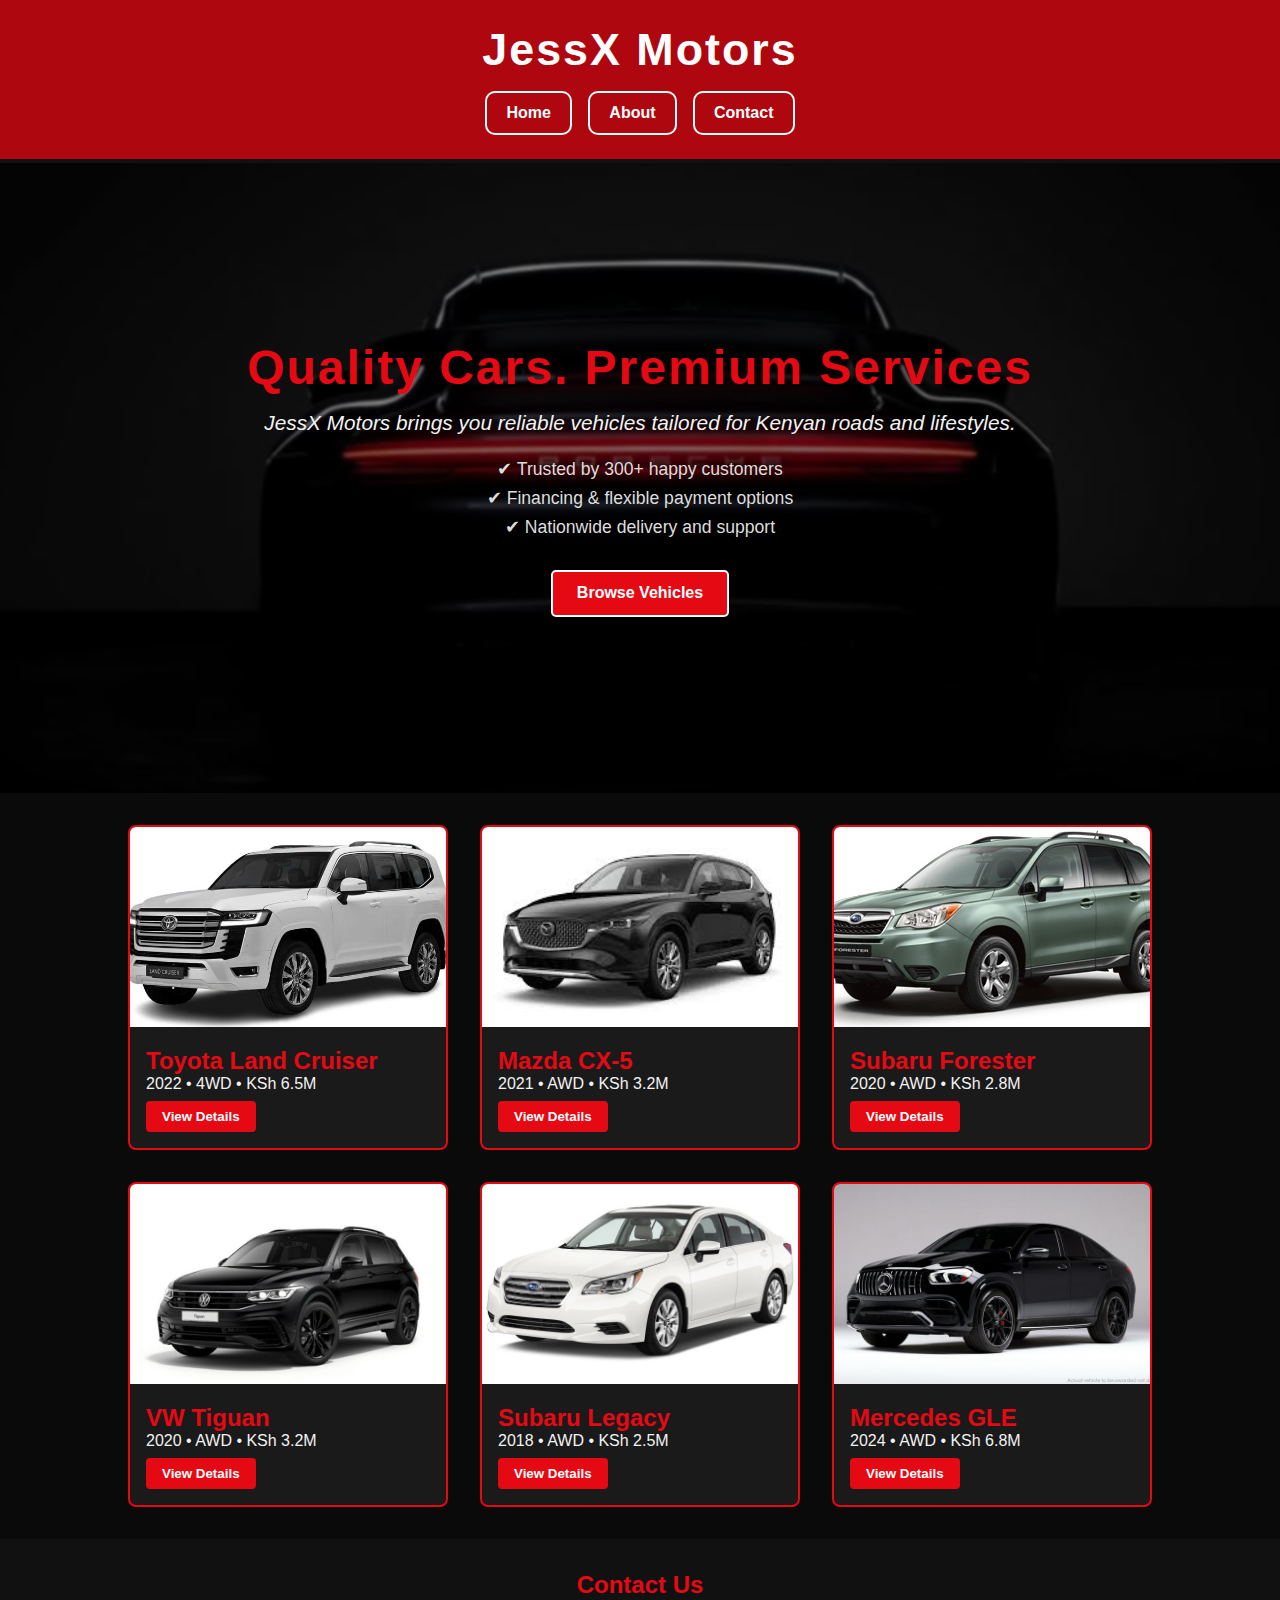
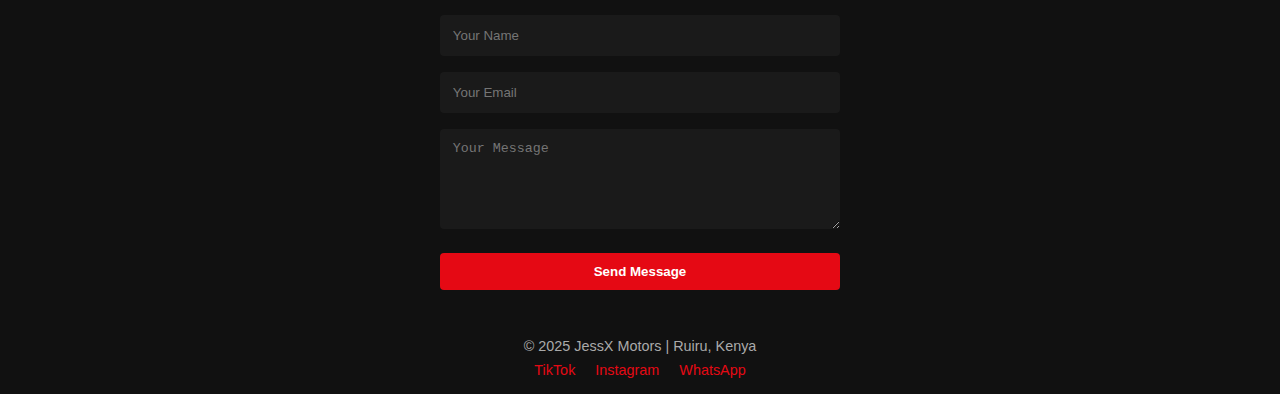
<file: index.html>
<!DOCTYPE html>
<html lang="en">
<head>
  <meta charset="UTF-8" />
  <meta name="viewport" content="width=device-width, initial-scale=1.0"/>
  <title>JessX Motors</title>
  <link rel="stylesheet" href="style.css" />
</head>
<body>
  <header>
    <h1>JessX Motors</h1>
    <nav>
      <a href="index.html">Home</a>
      <a href="about.html">About</a>
      <a href="#contact">Contact</a>
    </nav>
  </header>

  <section class="hero">
  <div class="hero-content">
    <h2>Quality Cars. Premium Services</h2>
    <p class="tagline">JessX Motors brings you reliable vehicles tailored for Kenyan roads and lifestyles.</p>
    <ul class="highlights">
      <li>✔ Trusted by 300+ happy customers</li>
      <li>✔ Financing & flexible payment options</li>
      <li>✔ Nationwide delivery and support</li>
    </ul>
    <a href="#gallery" class="button1">Browse Vehicles</a>
  </div>
</section>

  <section id="gallery" class="gallery">
    <div class="car-card">
      <img src="assets\lc.jpeg" alt="Toyota Land Cruiser" />
      <div class="car-info">
        <h2>Toyota Land Cruiser</h2>
        <p>2022 • 4WD • KSh 6.5M</p>
        <button onclick="toggleDetails(this)">View Details</button>
        <div class="details hidden">
          <p>Legendary off-road capability, leather interior, touchscreen infotainment, and adaptive cruise control.</p>
        </div>
      </div>
    </div>

    <div class="car-card">
      <img src="assets\cx5.jpeg" alt="Mazda CX-5" />
      <div class="car-info">
        <h2>Mazda CX-5</h2>
        <p>2021 • AWD • KSh 3.2M</p>
        <button onclick="toggleDetails(this)">View Details</button>
        <div class="details hidden">
          <p>Sporty crossover with fuel efficiency, premium sound system, and sleek red finish.</p>
        </div>
      </div>
    </div>

    <div class="car-card">
      <img src="assets\Subaru-forester.jpeg" alt="Subaru Forester parked on a scenic road surrounded by lush greenery." />
      <div class="car-info">
        <h2>Subaru Forester</h2>
        <p>2020 • AWD • KSh 2.8M</p>
        <button onclick="toggleDetails(this)">View Details</button>
        <div class="details hidden">
          <p>Reliable performance, spacious interior, and symmetrical all-wheel drive for all terrains.</p>
        </div>
      </div>
    </div>
    <div class="car-card">
      <img src="assets\VW Tiguan.jpeg" alt="VW Tiguan" />
      <div class="car-info">
        <h2>VW Tiguan</h2>
        <p>2020 • AWD • KSh 3.2M</p>
        <button onclick="toggleDetails(this)">View Details</button>
        <div class="details hidden">
          <p>Peak vehicle performance, clean interior, and symmetrical all-wheel drive for all terrains.</p>
        </div>
      </div>
    </div>
    <div class="car-card">
      <img src="assets\subaru-legacy.jpg" alt="Subaru Legacy" />
      <div class="car-info">
        <h2>Subaru Legacy</h2>
        <p>2018 • AWD • KSh 2.5M</p>
        <button onclick="toggleDetails(this)">View Details</button>
        <div class="details hidden">
          <p>Spacious interior, loud exhaust and rear-wheel drive for all terrains.</p>
        </div>
      </div>
    </div>
    <div class="car-card">
      <img src="assets\GLE.jpeg" alt="Mercedes GLE" />
      <div class="car-info">
        <h2>Mercedes GLE</h2>
        <p>2024 • AWD • KSh 6.8M</p>
        <button onclick="toggleDetails(this)">View Details</button>
        <div class="details hidden">
          <p>Best performance, spacious interior, and modern techology such as lane assist.</p>
        </div>
      </div>
    </div>
  </section>

  <section id="contact" class="contact">
    <h2>Contact Us</h2>
    <form>
      <input type="text" placeholder="Your Name" required />
      <input type="email" placeholder="Your Email" required />
      <textarea placeholder="Your Message" required></textarea>
      <button type="submit">Send Message</button>
    </form>
  </section>

  <footer>
    <p>© 2025 JessX Motors | Ruiru, Kenya</p>
    <div class="social">
  <a href="https://www.tiktok.com/@sasha.jessicah" target="_blank">TikTok</a>
  
  <a href="https://www.instagram.com/life.with.sasha_" target="_blank">Instagram</a>
  
  <a href="https://wa.me/254741926302" target="_blank">WhatsApp</a>
</div>

  </footer>

  <script>
    function toggleDetails(button) {
      const details = button.nextElementSibling;
      details.classList.toggle('hidden');
      button.textContent = details.classList.contains('hidden') ? 'View Details' : 'Hide Details';
    }
  </script>
</body>
</html>
</file>
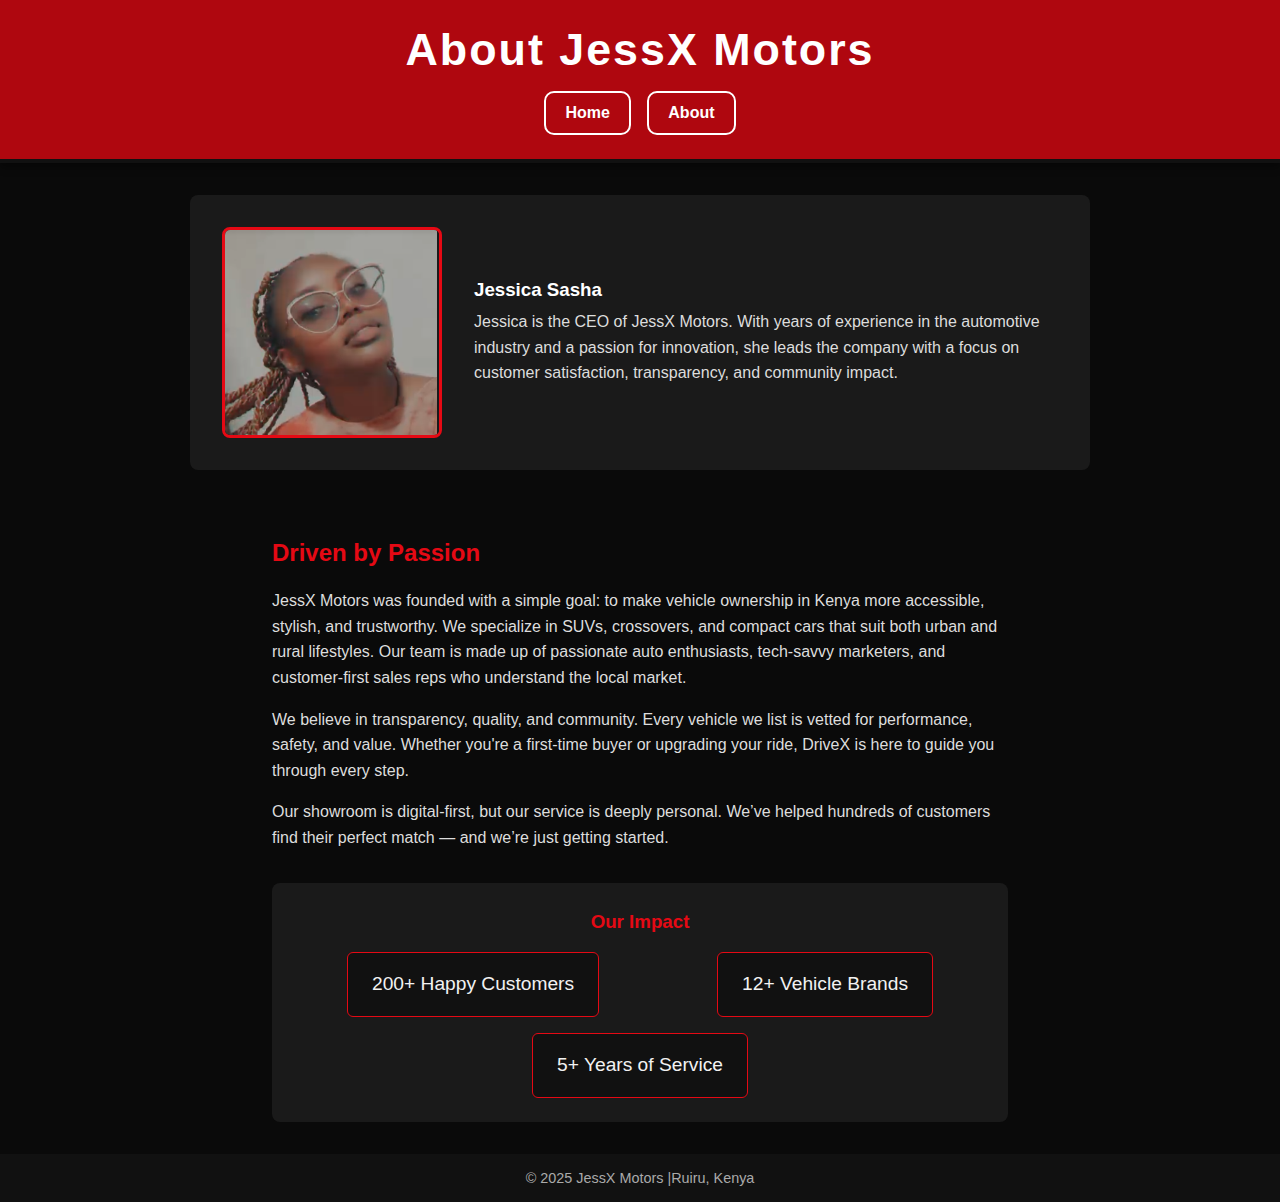
<file: about.html>
<!DOCTYPE html>
<html lang="en">
<head>
  <meta charset="UTF-8" />
  <meta name="viewport" content="width=device-width, initial-scale=1.0"/>
  <title>About JessX</title>
  <link rel="stylesheet" href="style.css" />
</head>
<body>
  <header>
    <h1>About JessX Motors</h1>
    <nav>
      <a href="index.html">Home</a>
      <a href="about.html">About</a>
    </nav>
  </header>
<div class="ceo">
  <div class="ceo-profile">
    <img src="assets\image.png" alt="Jessica Sasha - CEO of JessX Motors">
    <div class="ceo-info">
      <h3>Jessica Sasha</h3>
      <p>Jessica is the CEO of JessX Motors. With years of experience in the automotive industry and a passion for innovation, she leads the company with a focus on customer satisfaction, transparency, and community impact.</p>
    </div>
  </div>
</div>


  <section class="about">
    <h2>Driven by Passion</h2>
    <p>JessX Motors was founded with a simple goal: to make vehicle ownership in Kenya more accessible, stylish, and trustworthy. We specialize in SUVs, crossovers, and compact cars that suit both urban and rural lifestyles. Our team is made up of passionate auto enthusiasts, tech-savvy marketers, and customer-first sales reps who understand the local market.</p>
    <p>We believe in transparency, quality, and community. Every vehicle we list is vetted for performance, safety, and value. Whether you're a first-time buyer or upgrading your ride, DriveX is here to guide you through every step.</p>
    <p>Our showroom is digital-first, but our service is deeply personal. We’ve helped hundreds of customers find their perfect match — and we’re just getting started.</p>

    <div class="stats">
      <h3>Our Impact</h3>
      <div class="counter-box">
        <div>200+ Happy Customers</div>
        <div>12+ Vehicle Brands</div>
        <div>5+ Years of Service</div>
      </div>
    </div>
  </section>

  <footer>
    <p>© 2025 JessX Motors |Ruiru, Kenya</p>
  </footer>

</body>
</html>
</file>
<file: style.css>
* {
  margin: 0;
  padding: 0;
  box-sizing: border-box;
}

body {
  font-family: 'Segoe UI', sans-serif;
  background: #0a0a0a;
  color: #f2f2f2;
}

/* Header */
header {
  background: #af070f; 
  color: #fff;
  padding: 1.5rem 2rem;
  text-align: center;
  box-shadow: 0 4px 8px rgba(0,0,0,0.4);
  border-bottom: 4px solid #111; 
}

header h1 {
  font-size: 2.8rem;
  font-weight: bold;
  letter-spacing: 2px;
}


nav {
  margin-top: 1rem;
  display: flex;
  flex-wrap: wrap;
  justify-content: center;
  gap: 1rem; /* adds spacing between buttons */
}

nav a {
  color: #fff;
  text-decoration: none;
  font-weight: bold;
  padding: 0.7rem 1.2rem;
  border: 2px solid #fff;
  border-radius: 10px;
  transition: all 0.3s ease;
  display: inline-block;
}

nav a:hover {
  background: #ffffff;
  color: #9e070f;
}

.button1,
button,
form button {
  background: #92060d;
  color: #fff;
  padding: 0.7rem 1.5rem;
  text-decoration: none;
  border-radius: 10px;
  border: 2px solid #fff;
  font-weight: bold;
  cursor: pointer;
  transition: all 0.3s ease;
}

.button1:hover,
button:hover,
form button:hover {
  background: #fff;
  color: #9e070f;
  border-color: #9e070f;
}

.hero {
  position: relative;
  min-height: 70vh;
  display: flex;
  align-items: center;
  justify-content: center;
  text-align: center;
  color: #fff;
  padding: 3rem 2rem;
  overflow: hidden;
}

/* Blurred photo background */
.hero::before {
  content: "";
  position: absolute;
  top: 0; left: 0;
  width: 100%; height: 100%;
  background: url('assets/porshe.jpeg') center/cover no-repeat;
  filter: blur(1px);
  transform: scale(1.1); 
  z-index: 0;
}

/* Dark overlay */
.hero::after {
  content: "";
  position: absolute;
  top: 0; left: 0;
  width: 100%; height: 100%;
  background: rgba(0,0,0,0.5);
  z-index: 1;
}

.hero-content {
  position: relative;
  max-width: 800px;
  z-index: 2;
}

.hero h2 {
  font-size: 3rem;
  margin-bottom: 1rem;
  letter-spacing: 2px;
  color: #e50914;
}

.hero .tagline {
  font-size: 1.3rem;
  margin-bottom: 1.5rem;
  font-style: italic;
  color: #f2f2f2;
}

.hero .highlights {
  list-style: none;
  padding: 0;
  margin: 1rem 0 2rem 0;
}

.hero .highlights li {
  margin: 0.5rem 0;
  font-size: 1.1rem;
  color: #ddd;
}

.button1 {
  background: #e50914;
  color: #fff;
  padding: 0.8rem 1.5rem;
  text-decoration: none;
  border-radius: 5px;
  display: inline-block;
  font-weight: bold;
  transition: background 0.3s ease;
}

.button1:hover {
  background: #fff;
  color:#9e070f;
}

/* Gallery */
.gallery {
  display: flex;
  flex-wrap: wrap;
  justify-content: center;
  padding: 2rem;
  gap: 2rem;
}

.car-card {
  background: #1a1a1a;
  border: 2px solid #e50914;
  border-radius: 8px;
  overflow: hidden;
  width: 320px;
  transition: transform 0.3s ease;
}

.car-card:hover {
  transform: scale(1.03);
}

.car-card img {
  width: 100%;
  height: 200px;
  object-fit: cover;
}

.car-info {
  padding: 1rem;
}

.car-info h2 {
  color: #e50914;
}

button {
  background: #e50914;
  color: #fff;
  border: none;
  padding: 0.5rem 1rem;
  margin-top: 0.5rem;
  cursor: pointer;
  border-radius: 4px;
}

button:hover {
  background: #fcfcfc;
  color: #aa0707;
}

.details {
  margin-top: 0.5rem;
  font-size: 0.9rem;
  color: #ccc;
}

.hidden {
  display: none;
}

/* Contact section */
.contact {
  background: #111;
  padding: 2rem;
  text-align: center;
}

.contact h2 {
  color: #e50914;
  margin-bottom: 1rem;
}

form {
  display: flex;
  flex-direction: column;
  gap: 1rem;
  max-width: 400px;
  margin: auto;
}

input, textarea {
  padding: 0.8rem;
  border: none;
  border-radius: 4px;
  background: #1a1a1a;
  color: #fff;
}

textarea {
  resize: vertical;
  height: 100px;
}

form button {
  background: #e50914;
  border: none;
  padding: 0.7rem;
  cursor: pointer;
  border-radius: 4px;
}

form button:hover {
  background: #fdfdfd;
}

/* About page */
.about {
  padding: 2rem;
  max-width: 800px;
  margin: auto;
  line-height: 1.6;
}

.about h2 {
  color: #e50914;
  margin-bottom: 1rem;
}

.about p {
  margin-bottom: 1rem;
  color: #ddd;
}
 /* CEO Section */
.ceo {
  padding: 2rem;
  max-width: 900px;
  margin: 2rem auto;
  background: #1a1a1a;
  border-radius: 8px;
}

.ceo-profile {
  display: flex;
  flex-wrap: wrap;
  align-items: center;
  gap: 2rem;
}

.ceo-profile img {
  width: 220px;
  height: auto;
  border-radius: 8px;
  border: 3px solid #e50914;
}

.ceo-info {
  flex: 1;
}

.ceo-info h3 {
  color: #fff;
  margin-bottom: 0.5rem;
}

.ceo-info p {
  color: #ddd;
  line-height: 1.6;
}

/* Counter section */
.stats {
  margin-top: 2rem;
  background: #1a1a1a;
  padding: 1.5rem;
  border-radius: 8px;
  text-align: center;
}

.stats h3 {
  color: #e50914;
  margin-bottom: 1rem;
}

.counter-box {
  display: flex;
  justify-content: space-around;
  flex-wrap: wrap;
  gap: 1rem;
  font-size: 1.2rem;
  color: #f2f2f2;
}

.counter-box div {
  background: #111;
  padding: 1rem 1.5rem;
  border-radius: 6px;
  border: 1px solid #e50914;
}

/* Footer */
footer {
  background: #111;
  color: #aaa;
  text-align: center;
  padding: 1rem;
  font-size: 0.9rem;
}

.social {
  margin-top: 0.5rem;
}

.social a {
  color: #e50914;
  margin: 0 0.5rem;
  text-decoration: none;
}

.social a:hover {
  text-decoration: underline;
}

/* Responsive */
@media (max-width: 768px) {
  .gallery {
    flex-direction: column;
    align-items: center;
  }

  .ceo-profile {
    flex-direction: column;
    text-align: center;
  }

  .ceo-profile img {
    width: 180px;
  }

  nav {
    flex-direction: row; 
    flex-wrap: wrap;    
    justify-content: center;
    gap: 0.5rem;
  }

  nav a {
    padding: 0.5rem 0.8rem;
    font-size: 0.9rem;   
    border-radius: 8px;
    width: auto;       
    text-align: center;
  }

  .counter-box {
    flex-direction: column;
    align-items: center;
  }

  .hero h2 {
    font-size: 2.2rem;
  }

  .hero .tagline {
    font-size: 1rem;
  }
}
</file>
